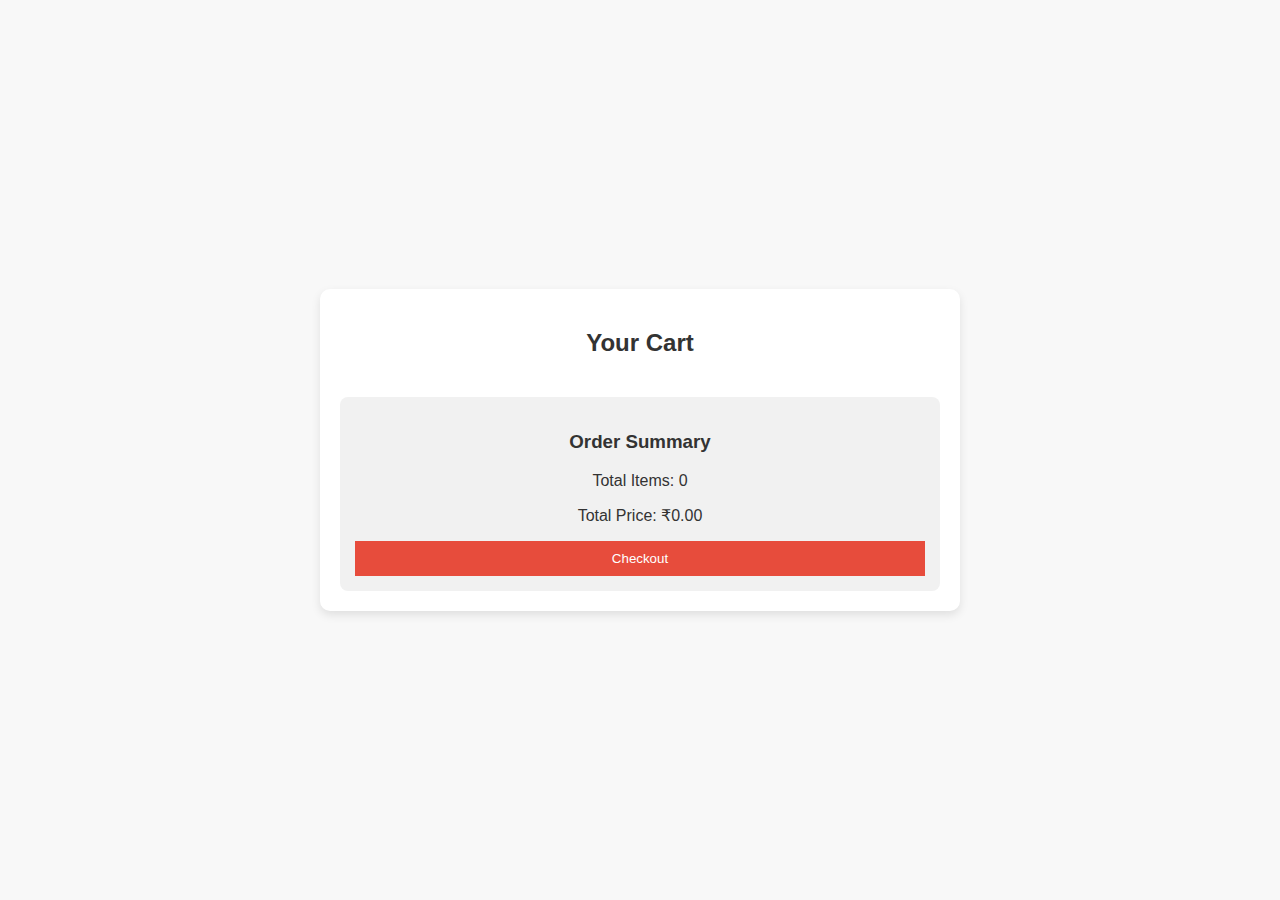
<file: CART SECTION BACKEND/index.html>
<!DOCTYPE html>
<html lang="en">
<head>
    <meta charset="UTF-8">
    <meta name="viewport" content="width=device-width, initial-scale=1.0">
    <title>Shopping Cart</title>
    <link rel="stylesheet" href="styles.css">
</head>
<body>
    <div class="cart-container">
        <h2>Your Cart</h2>
        <div class="cart-items"></div>

        <div class="cart-summary">
            <h3>Order Summary</h3>
            <p>Total Items: <span id="total-items">0</span></p>
            <p>Total Price: ₹<span id="total-price">0.00</span></p>
            <button class="checkout-btn">Checkout</button>
        </div>
    </div>

    <script src="script.js"></script>
</body>
</html>
</file>
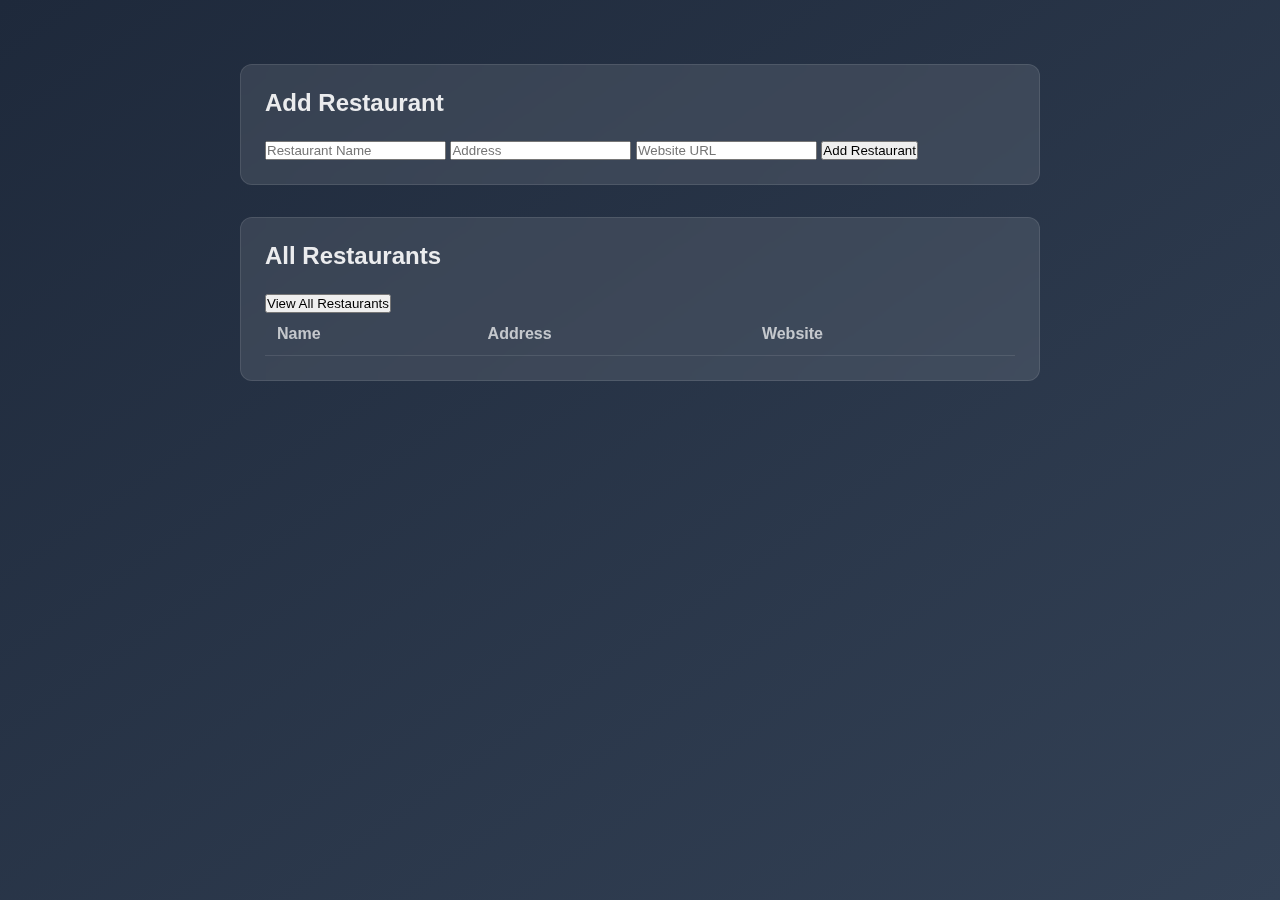
<file: DYNAMICAL ADD RESTAURENTS/index.html>
<!DOCTYPE html>
<html lang="en">
<head>
    <meta charset="UTF-8">
    <meta name="viewport" content="width=device-width, initial-scale=1.0">
    <title>Restaurant Management System</title>
    <link rel="stylesheet" href="styles.css">
</head>
<body>
    
    <div class="main-content">
        <div class="card">
            <h2 class="card-title">Add Restaurant</h2>
            <form id="add-restaurant-form">
                <input type="text" id="name" placeholder="Restaurant Name" required>
                <input type="text" id="address" placeholder="Address" required>
                <input type="url" id="website" placeholder="Website URL" required>
                <button type="submit">Add Restaurant</button>
            </form>
        </div>

        <div class="card">
            <h2 class="card-title">All Restaurants</h2>
            <button id="view-restaurants-btn">View All Restaurants</button>
            <table class="table">
                <thead>
                    <tr>
                        <th>Name</th>
                        <th>Address</th>
                        <th>Website</th>
                    </tr>
                </thead>
                <tbody id="restaurants-table-body">
                    <!-- Data will be inserted dynamically -->
                </tbody>
            </table>
        </div>
    </div>

    <script src="script.js"></script>
</body>
</html>
</file>
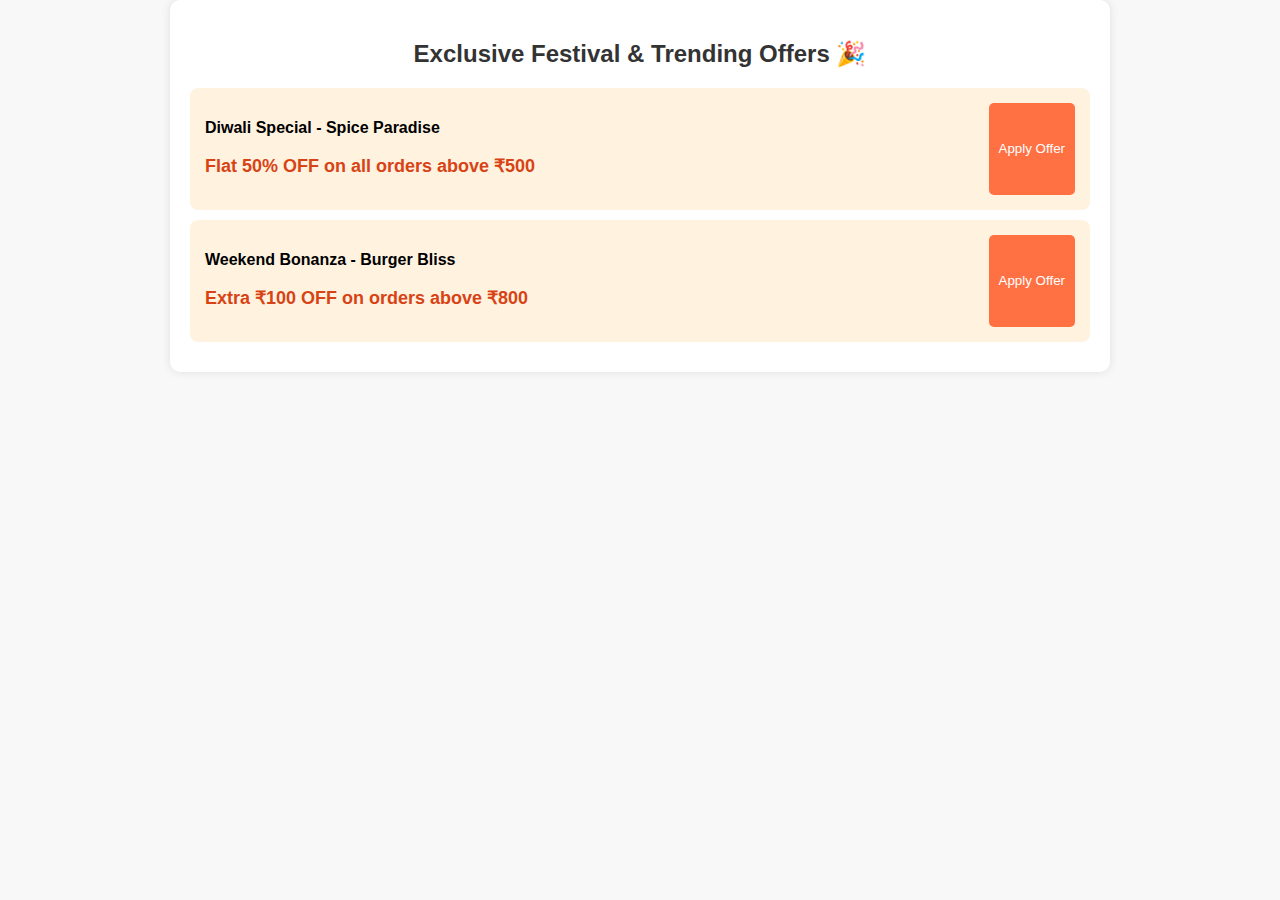
<file: OFFERS SECTION BACKEND/index.html>
<!DOCTYPE html>
<html lang="en">
<head>
    <meta charset="UTF-8">
    <meta name="viewport" content="width=device-width, initial-scale=1.0">
    <title>Festival Offers & Checkout</title>
    <link rel="stylesheet" href="styles.css">
</head>
<body>

    <!-- Festival Offers Section -->
    <div class="container" id="offers-section">
        <h2>Exclusive Festival & Trending Offers 🎉</h2>
        <div class="offer">
            <div class="offer-details">
                <p><strong>Diwali Special - Spice Paradise</strong></p>
                <p class="discount">Flat 50% OFF on all orders above ₹500</p>
            </div>
            <button class="apply-btn" onclick="confirmOffer(50, 'Diwali Special')">Apply Offer</button>
        </div>
        <div class="offer">
            <div class="offer-details">
                <p><strong>Weekend Bonanza - Burger Bliss</strong></p>
                <p class="discount">Extra ₹100 OFF on orders above ₹800</p>
            </div>
            <button class="apply-btn" onclick="confirmOffer(100, 'Weekend Bonanza')">Apply Offer</button>
        </div>
    </div>

    <!-- Checkout Section -->
    <div class="container" id="checkout-section" style="display:none;">
        <h2>Complete Your Order</h2>

        <!-- Step 1: Order Summary -->
        <div class="step active" id="step1">
            <h3>Order Summary</h3>
            <p>Item: Spicy Pizza - ₹499</p>
            <p id="discount-applied">Discount Applied: ₹0</p>
            <p><strong>Total: ₹<span id="final-price">499</span></strong></p>
            <button class="btn" onclick="nextStep(2)">Proceed to Delivery</button>
        </div>

        <!-- Step 2: Delivery Details -->
        <div class="step" id="step2">
            <h3>Delivery Details</h3>
            <input type="text" placeholder="Full Name">
            <input type="text" placeholder="Address">
            <input type="text" placeholder="Phone Number">
            <button class="btn" onclick="nextStep(3)">Proceed to Payment</button>
        </div>

        <!-- Step 3: Payment -->
        <div class="step" id="step3">
            <h3>Select Payment Method</h3>
            <div class="payment-methods">
                <div class="payment-method upi" onclick="showPaymentForm('upi-form')">UPI</div>
                <div class="payment-method card" onclick="showPaymentForm('card-form')">Credit/Debit Card</div>
                <div class="payment-method wallet" onclick="showPaymentForm('wallet-form')">Wallet</div>
                <div class="payment-method cod" onclick="showPaymentForm('cod-form')">Cash on Delivery</div>
            </div>

            <div class="payment-form" id="upi-form">
                <h3>Enter UPI Details</h3>
                <input type="text" placeholder="Enter UPI ID (e.g., xyz@upi)">
                <button class="btn" onclick="pay('UPI')">Pay Now</button>
            </div>

            <div class="payment-form" id="card-form">
                <h3>Enter Card Details</h3>
                <input type="text" placeholder="Card Number">
                <input type="text" placeholder="Expiry Date (MM/YY)">
                <input type="text" placeholder="CVV">
                <button class="btn" onclick="pay('Card')">Pay Now</button>
            </div>

            <div class="payment-form" id="wallet-form">
                <h3>Select Wallet & Enter Details</h3>
                <select>
                    <option>Paytm</option>
                    <option>Amazon Pay</option>
                    <option>PhonePe</option>
                </select>
                <input type="text" placeholder="Enter Wallet Mobile Number">
                <button class="btn" onclick="pay('Wallet')">Pay Now</button>
            </div>

            <div class="payment-form" id="cod-form">
                <h3>Confirm Cash on Delivery</h3>
                <p>Payment will be collected at the time of delivery.</p>
                <button class="btn" onclick="pay('COD')">Confirm Order</button>
            </div>
        </div>
    </div>

    <script src="script.js"></script>
</body>
</html>
</file>
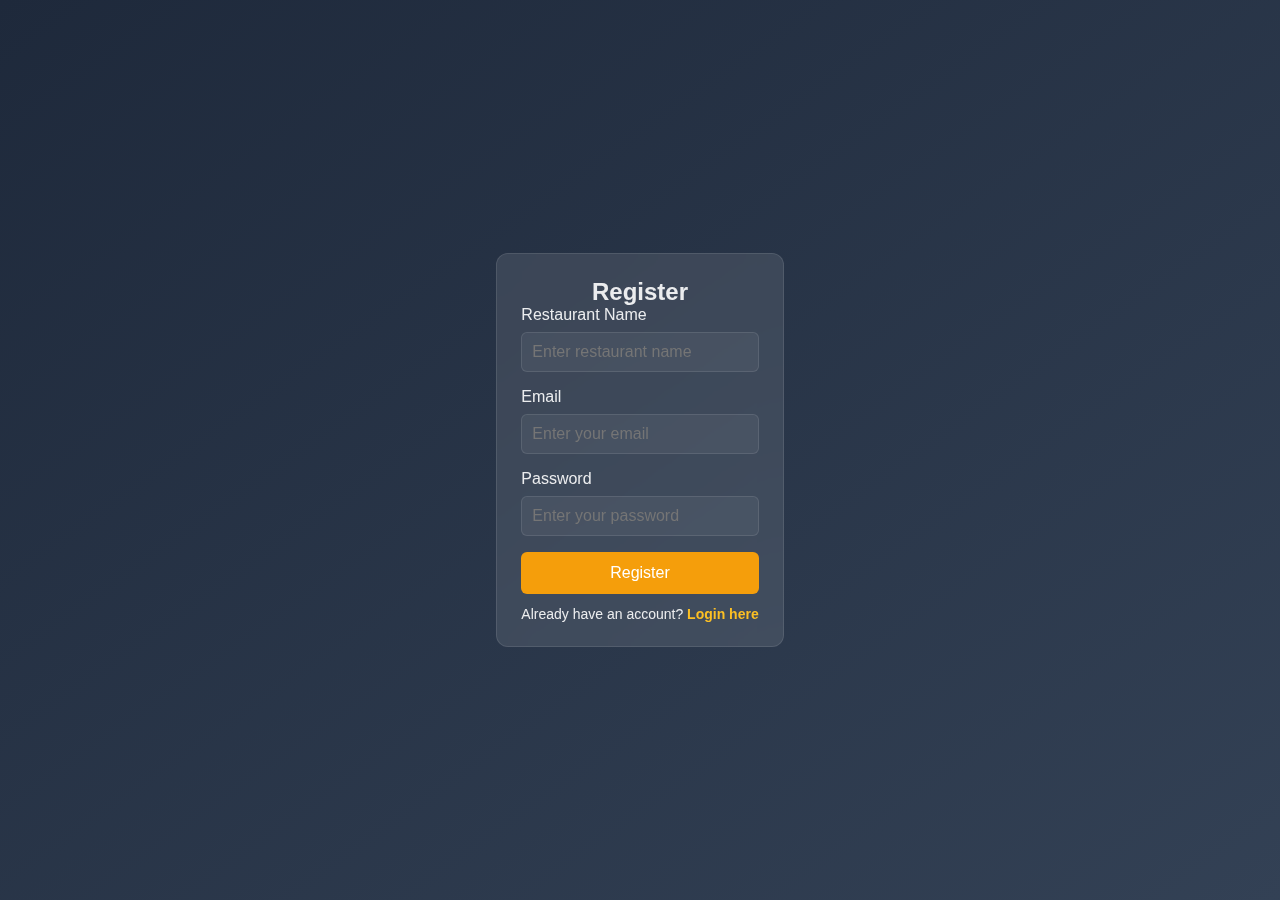
<file: RESTAURENTS REGISTRATION/index.html>
<!DOCTYPE html>
<html lang="en">
<head>
    <meta charset="UTF-8">
    <meta name="viewport" content="width=device-width, initial-scale=1.0">
    <title>Restaurant Authentication</title>
    <link rel="stylesheet" href="styles.css">
</head>
<body>
    <div class="container">
        <!-- Register Page -->
        <div id="register" class="page">
            <div class="card">
                <h2 class="card-title">Register</h2>
                <form id="registerForm">
                    <div class="form-group">
                        <label class="form-label">Restaurant Name</label>
                        <input type="text" id="registerRestaurant" class="form-input" placeholder="Enter restaurant name" required>
                    </div>
                    <div class="form-group">
                        <label class="form-label">Email</label>
                        <input type="email" id="registerEmail" class="form-input" placeholder="Enter your email" required>
                    </div>
                    <div class="form-group">
                        <label class="form-label">Password</label>
                        <input type="password" id="registerPassword" class="form-input" placeholder="Enter your password" required>
                    </div>
                    <button type="submit" class="btn">Register</button>
                </form>
                <p>Already have an account? <a href="#" onclick="showPage('login')">Login here</a></p>
            </div>
        </div>

        <!-- Login Page -->
        <div id="login" class="page" style="display: none;">
            <div class="card">
                <h2 class="card-title">Login</h2>
                <form id="loginForm">
                    <div class="form-group">
                        <label class="form-label">Email</label>
                        <input type="email" id="loginEmail" class="form-input" placeholder="Enter your email" required>
                    </div>
                    <div class="form-group">
                        <label class="form-label">Password</label>
                        <input type="password" id="loginPassword" class="form-input" placeholder="Enter your password" required>
                    </div>
                    <button type="submit" class="btn">Login</button>
                </form>
                <p>Don't have an account? <a href="#" onclick="showPage('register')">Register here</a></p>
            </div>
        </div>
    </div>

    <script src="script.js"></script>
</body>
</html>
</file>
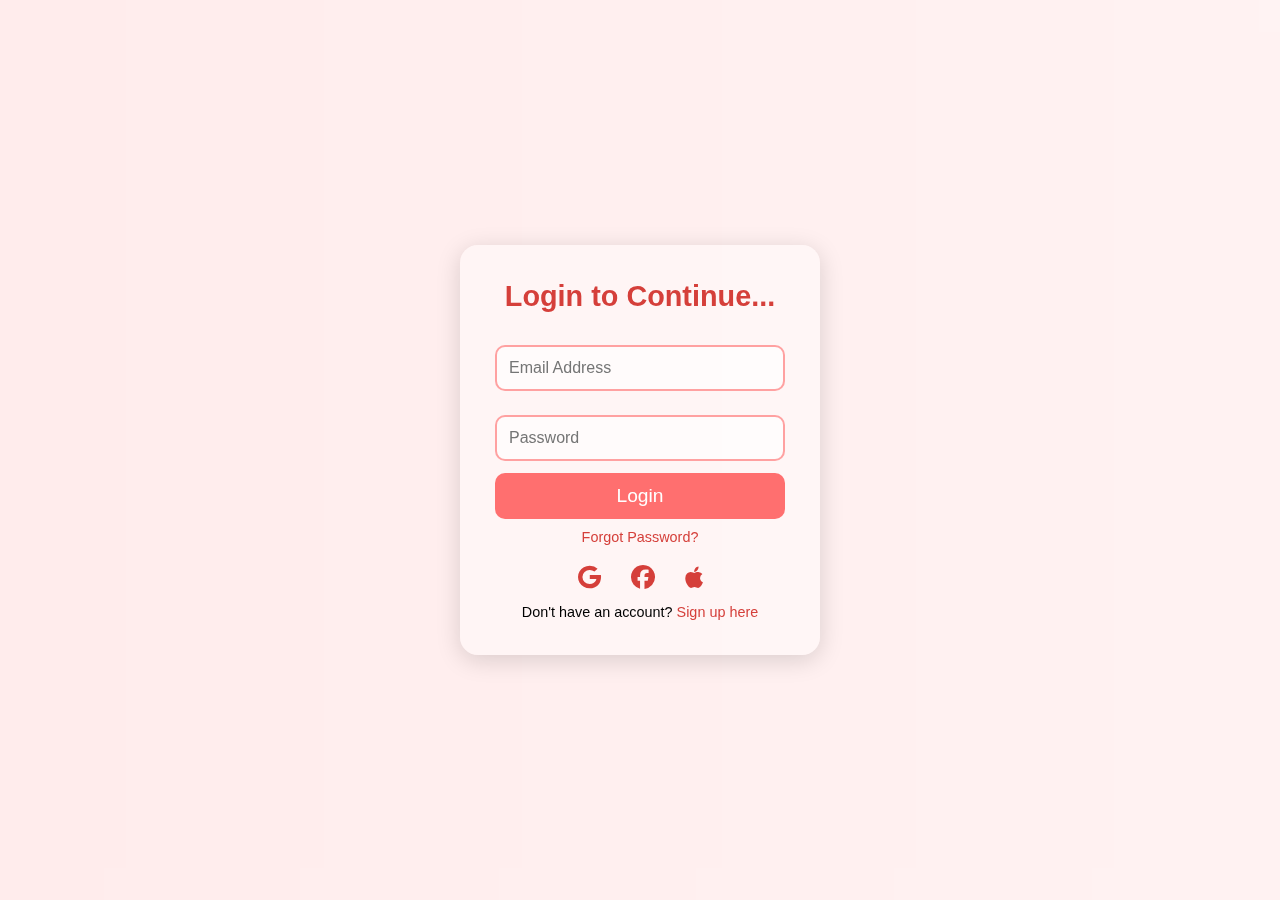
<file: SIGNUP_LOGIN PAGE BACKEND/index.html>
<!DOCTYPE html>
<html lang="en">
<head>
    <meta charset="UTF-8">
    <meta name="viewport" content="width=device-width, initial-scale=1.0">
    <title>Zomato Login</title>
    <link rel="stylesheet" href="https://cdnjs.cloudflare.com/ajax/libs/font-awesome/6.4.2/css/all.min.css">
    <link rel="stylesheet" href="styles.css">
</head>
<body>
    <div class="login-container">
        <h2>Login to Continue...</h2>
        <input type="email" class="input-box" id="email" placeholder="Email Address">
        <input type="password" class="input-box" id="password" placeholder="Password">
        <button class="login-btn" onclick="handleLogin()">Login</button>
        <p class="forgot-password"><a href="#">Forgot Password?</a></p>
        <div class="social-login">
            <i class="fab fa-google"></i>
            <i class="fab fa-facebook"></i>
            <i class="fab fa-apple"></i>
        </div>
        <p class="signup-link">Don't have an account? <a href="sign-up page/index.html">Sign up here</a></p>
    </div>
    <script src="script.js"></script>
</body>
</html>
</file>
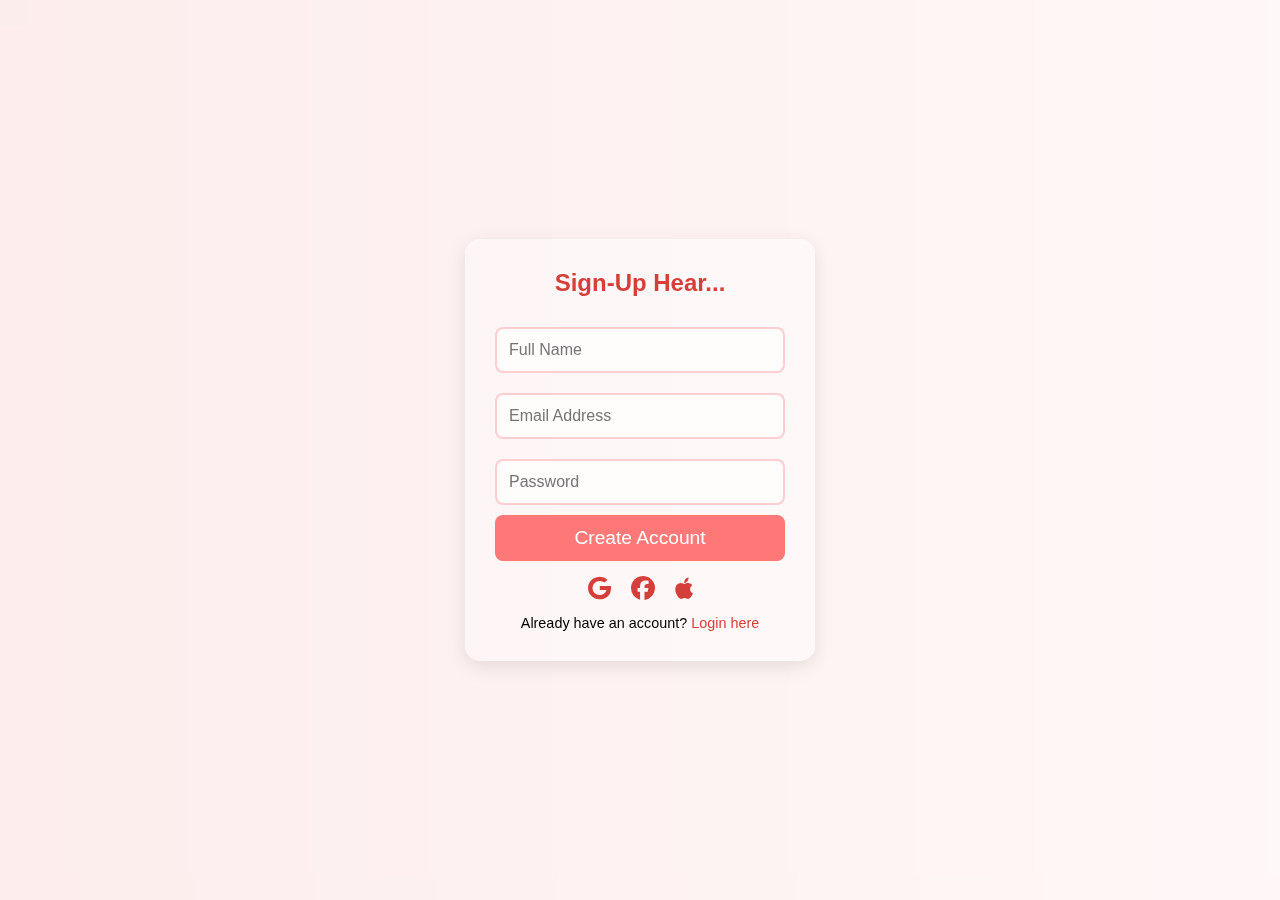
<file: SIGNUP_LOGIN PAGE BACKEND/sign-up page/index.html>
<!DOCTYPE html>
<html lang="en">
<head>
    <meta charset="UTF-8">
    <meta name="viewport" content="width=device-width, initial-scale=1.0">
    <title>Zomato Signup</title>
    <link rel="stylesheet" href="styles.css">
    <link rel="stylesheet" href="https://cdnjs.cloudflare.com/ajax/libs/font-awesome/6.4.2/css/all.min.css">
</head>
<body>
    <div class="signup-container">
        <h2>Sign-Up Hear...</h2>
        <input type="text" id="fullName" class="input-box" placeholder="Full Name">
        <input type="email" id="email" class="input-box" placeholder="Email Address">
        <input type="password" id="password" class="input-box" placeholder="Password">
        <button class="signup-btn" onclick="signup()">Create Account</button>
        <div class="social-icons">
            <i class="fab fa-google"></i>
            <i class="fab fa-facebook"></i>
            <i class="fab fa-apple"></i>
        </div>
        <p class="login-link">Already have an account? <a href="../index.html">Login here</a></p>
    </div>

    <script src="script.js"></script>
</body>
</html>
</file>
<file: CART SECTION BACKEND/styles.css>
body {
    font-family: Arial, sans-serif;
    background-color: #f9f9f9;
    color: #333;
    margin: 0;
    padding: 0;
    display: flex;
    justify-content: center;
    align-items: center;
    height: 100vh;
}

.cart-container {
    width: 90%;
    max-width: 600px;
    background: #fff;
    padding: 20px;
    box-shadow: 0 4px 10px rgba(0, 0, 0, 0.1);
    border-radius: 10px;
    text-align: center;
}

.cart-items {
    margin: 20px 0;
}

.cart-item {
    display: flex;
    justify-content: space-between;
    align-items: center;
    padding: 10px;
    border-bottom: 1px solid #ddd;
}

.cart-item img {
    width: 50px;
    height: 50px;
    object-fit: cover;
    border-radius: 5px;
}

.item-details {
    flex: 1;
    padding: 0 10px;
    text-align: left;
}

.quantity-controls {
    display: flex;
    align-items: center;
}

.quantity-controls button {
    background: #ddd;
    border: none;
    padding: 5px;
    cursor: pointer;
}

.quantity-controls input {
    width: 30px;
    text-align: center;
    border: none;
    margin: 0 5px;
}

.remove-btn {
    background: #ff4d4d;
    color: white;
    border: none;
    padding: 5px 10px;
    cursor: pointer;
}body {
    font-family: Arial, sans-serif;
    background-color: #f8f8f8;
    color: #333;
    display: flex;
    justify-content: center;
    align-items: center;
    height: 100vh;
    margin: 0;
}

.cart-container {
    width: 90%;
    max-width: 600px;
    background: #fff;
    padding: 20px;
    box-shadow: 0 4px 10px rgba(0, 0, 0, 0.1);
    border-radius: 10px;
    text-align: center;
}

.cart-items {
    margin: 20px 0;
    max-height: 300px;
    overflow-y: auto;
}

.cart-item {
    display: flex;
    justify-content: space-between;
    align-items: center;
    padding: 10px;
    border-bottom: 1px solid #ddd;
}

.cart-item img {
    width: 50px;
    height: 50px;
    object-fit: cover;
    border-radius: 5px;
}

.item-details {
    flex: 1;
    padding: 0 10px;
    text-align: left;
}

.quantity-controls {
    display: flex;
    align-items: center;
}

.quantity-controls button {
    background: #ddd;
    border: none;
    padding: 5px;
    cursor: pointer;
}

.quantity-controls input {
    width: 30px;
    text-align: center;
    border: none;
    margin: 0 5px;
}

.remove-btn {
    background: #ff4d4d;
    color: white;
    border: none;
    padding: 5px 10px;
    cursor: pointer;
}

.cart-summary {
    margin-top: 20px;
    padding: 15px;
    background: #f1f1f1;
    border-radius: 8px;
}

.checkout-btn {
    background: #4CAF50;
    color: white;
    border: none;
    padding: 10px;
    width: 100%;
    cursor: pointer;
}


.cart-summary {
    margin-top: 20px;
    padding: 15px;
    background: #f1f1f1;
    border-radius: 8px;
}

.checkout-btn {
    background: #e74c3c;
    color: white;
    border: none;
    padding: 10px;
    width: 100%;
    cursor: pointer;
}
</file>
<file: DYNAMICAL ADD RESTAURENTS/styles.css>
* {
    margin: 0;
    padding: 0;
    box-sizing: border-box;
    font-family: 'Arial', sans-serif;
}

body {
    min-height: 100vh;
    background: linear-gradient(to bottom right, #1e293b, #334155);
    display: flex;
}

.sidebar {
    width: 260px;
    background: rgba(255, 255, 255, 0.1);
    backdrop-filter: blur(10px);
    border-right: 1px solid rgba(255, 255, 255, 0.1);
    padding: 24px;
}

.logo {
    width: 48px;
    height: 48px;
    background: #f59e0b;
    border-radius: 50%;
    margin-bottom: 24px;
}

.nav-link {
    display: flex;
    align-items: center;
    gap: 12px;
    padding: 12px 16px;
    color: rgba(255, 255, 255, 0.9);
    text-decoration: none;
    border-radius: 8px;
    margin-bottom: 8px;
    transition: background-color 0.2s;
}

.nav-link:hover {
    background: rgba(255, 255, 255, 0.1);
}

.main-content {
    flex: 1;
    padding: 32px;
}

.card {
    background: rgba(255, 255, 255, 0.1);
    backdrop-filter: blur(10px);
    border: 1px solid rgba(255, 255, 255, 0.1);
    border-radius: 12px;
    padding: 24px;
    color: rgba(255, 255, 255, 0.9);
    max-width: 800px;
    margin: 32px auto 0; /* Add top margin */
}


.card-title {
    font-size: 24px;
    margin-bottom: 24px;
}

.table {
    width: 100%;
    border-collapse: collapse;
}

.table th,
.table td {
    padding: 12px;
    text-align: left;
    border-bottom: 1px solid rgba(255, 255, 255, 0.1);
}

.table th {
    color: rgba(255, 255, 255, 0.7);
}

.table td a {
    color: #3b82f6; /* Bright blue for visibility */
    text-decoration: none;
    font-weight: bold;
}

.table td a:hover {
    text-decoration: underline;
}
</file>
<file: OFFERS SECTION BACKEND/styles.css>
body {
    font-family: Arial, sans-serif;
    margin: 0;
    padding: 0;
    background-color: #f8f8f8;
}

.container {
    max-width: 900px;
    margin: auto;
    padding: 20px;
    background: white;
    border-radius: 10px;
    box-shadow: 0 0 10px rgba(0, 0, 0, 0.1);
}

h2 { 
    text-align: center; 
    color: #333; 
}

.offer, .step {
    display: flex;
    justify-content: space-between;
    background: #fff3e0;
    padding: 15px;
    border-radius: 8px;
    margin: 10px 0;
}

.discount { 
    color: #d84315; 
    font-size: 18px; 
    font-weight: bold; 
}

.btn, .apply-btn {
    background: #ff7043;
    color: white;
    padding: 10px;
    border: none;
    border-radius: 5px;
    cursor: pointer;
}

.btn:hover, .apply-btn:hover { 
    background: #e64a19; 
}

.step { 
    display: none; 
}

.active { 
    display: block; 
}

.payment-methods { 
    display: flex; 
    flex-wrap: wrap; 
    gap: 10px; 
}

.payment-method {
    flex: 1;
    padding: 10px;
    text-align: center;
    border-radius: 5px;
    cursor: pointer;
    color: white;
    font-weight: bold;
}

.upi { background: #4caf50; }
.card { background: #2196F3; }
.wallet { background: #ff9800; }
.cod { background: #9E9E9E; }

.payment-form {
    display: none;
    padding: 15px;
    background: #e3f2fd;
    border-radius: 5px;
    margin-top: 10px;
}

.payment-form input, .payment-form select {
    width: 100%;
    padding: 8px;
    margin: 5px 0;
    border: 1px solid #ccc;
    border-radius: 5px;
}
</file>
<file: SIGNUP_LOGIN PAGE BACKEND/styles.css>
* {
    margin: 0;
    padding: 0;
    box-sizing: border-box;
    font-family: 'Poppins', sans-serif;
}

body {
    display: flex;
    justify-content: center;
    align-items: center;
    height: 100vh;
    background: linear-gradient(to right, rgba(255, 192, 192, 0.3), rgba(255, 230, 230, 0.5));
    backdrop-filter: blur(12px);
}

.login-container {
    background: rgba(255, 255, 255, 0.4);
    padding: 35px;
    border-radius: 18px;
    box-shadow: 0 5px 25px rgba(0, 0, 0, 0.15);
    text-align: center;
    width: 360px;
    backdrop-filter: blur(18px);
    transition: transform 0.3s ease-in-out;
}

.login-container:hover {
    transform: scale(1.02);
}

.login-container h2 {
    margin-bottom: 20px;
    color: #d53f3a;
    font-size: 1.8em;
}

.input-box {
    width: 100%;
    padding: 12px;
    margin: 12px 0;
    border: 2px solid rgba(255, 100, 100, 0.6);
    background: rgba(255, 255, 255, 0.6);
    border-radius: 10px;
    font-size: 1em;
    color: #222;
}

.login-btn {
    width: 100%;
    padding: 12px;
    background: rgba(255, 87, 87, 0.85);
    color: white;
    border: none;
    border-radius: 10px;
    font-size: 1.2em;
    cursor: pointer;
    transition: background 0.3s, transform 0.3s;
}

.login-btn:hover {
    background: rgba(214, 51, 51, 0.9);
    transform: scale(1.05);
}

.forgot-password {
    margin-top: 10px;
    font-size: 0.9em;
}

.forgot-password a {
    color: #d53f3a;
    text-decoration: none;
}

.forgot-password a:hover {
    text-decoration: underline;
}

.social-login {
    display: flex;
    justify-content: center;
    margin-top: 20px;
}

.social-login i {
    font-size: 1.5em;
    margin: 0 15px;
    cursor: pointer;
    color: #d53f3a;
    transition: color 0.3s;
}

.social-login i:hover {
    color: #a12f2b;
}

.signup-link {
    margin-top: 15px;
    font-size: 0.9em;
}

.signup-link a {
    color: #d53f3a;
    text-decoration: none;
}

.signup-link a:hover {
    text-decoration: underline;
}
</file>
<file: SIGNUP_LOGIN PAGE BACKEND/sign-up page/styles.css>
* {
    margin: 0;
    padding: 0;
    box-sizing: border-box;
    font-family: 'Poppins', sans-serif;
}
body {
    display: flex;
    justify-content: center;
    align-items: center;
    height: 100vh;
    background: linear-gradient(to right, rgba(247, 195, 195, 0.3), rgba(255, 240, 240, 0.5));
    backdrop-filter: blur(10px);
}
.signup-container {
    background: rgba(255, 255, 255, 0.4);
    padding: 30px;
    border-radius: 15px;
    box-shadow: 0 5px 20px rgba(0, 0, 0, 0.1);
    text-align: center;
    width: 350px;
    backdrop-filter: blur(15px);
}
.signup-container h2 {
    margin-bottom: 20px;
    color: #d53f3a;
}
.input-box {
    width: 100%;
    padding: 12px;
    margin: 10px 0;
    border: 2px solid rgba(255, 173, 173, 0.6);
    background: rgba(255, 255, 255, 0.6);
    border-radius: 8px;
    font-size: 1em;
    color: #222;
}
.signup-btn {
    width: 100%;
    padding: 12px;
    background: rgba(255, 87, 87, 0.8);
    color: white;
    border: none;
    border-radius: 8px;
    font-size: 1.2em;
    cursor: pointer;
    transition: transform 0.3s, background 0.3s;
}
.signup-btn:hover {
    transform: scale(1.05);
    background: rgba(214, 51, 51, 0.9);
}
.social-icons {
    display: flex;
    justify-content: center;
    margin-top: 15px;
}
.social-icons i {
    font-size: 1.5em;
    margin: 0 10px;
    cursor: pointer;
    color: #d53f3a;
    transition: color 0.3s;
}
.social-icons i:hover {
    color: #a12f2b;
}
.login-link {
    margin-top: 15px;
    font-size: 0.9em;
}
.login-link a {
    color: #d53f3a;
    text-decoration: none;
}
.login-link a:hover {
    text-decoration: underline;
}
</file>
<file: RESTAURENTS REGISTRATION/styles.css>
/* General Reset */
* {
    margin: 0;
    padding: 0;
    box-sizing: border-box;
    font-family: 'Arial', sans-serif;
}

/* Full-page Styling */
body {
    min-height: 100vh;
    background: linear-gradient(to bottom right, #1e293b, #334155);
    display: flex;
    justify-content: center;
    align-items: center;
}

/* Centering Authentication Pages */
.auth-container {
    width: 100%;
    max-width: 400px;
}

/* Authentication Card */
.card {
    background: rgba(255, 255, 255, 0.1);
    backdrop-filter: blur(10px);
    border: 1px solid rgba(255, 255, 255, 0.1);
    border-radius: 12px;
    padding: 24px;
    color: rgba(255, 255, 255, 0.9);
    text-align: center;
}

/* Form Styling */
.form-group {
    margin-bottom: 16px;
    text-align: left;
}

.form-label {
    display: block;
    margin-bottom: 8px;
    color: rgba(255, 255, 255, 0.9);
}

.form-input {
    width: 100%;
    padding: 10px;
    background: rgba(255, 255, 255, 0.05);
    border: 1px solid rgba(255, 255, 255, 0.1);
    border-radius: 6px;
    color: white;
    outline: none;
    font-size: 16px;
}

.form-input:focus {
    border-color: rgba(255, 255, 255, 0.2);
}

/* Button Styling */
.btn {
    width: 100%;
    padding: 12px;
    background: #f59e0b;
    color: white;
    border: none;
    border-radius: 6px;
    cursor: pointer;
    font-size: 16px;
    transition: background-color 0.2s;
}

.btn:hover {
    background: #d97706;
}

/* Links */
p {
    margin-top: 12px;
    font-size: 14px;
}

a {
    color: #fbbf24;
    text-decoration: none;
    font-weight: bold;
}

a:hover {
    text-decoration: underline;
}
</file>
